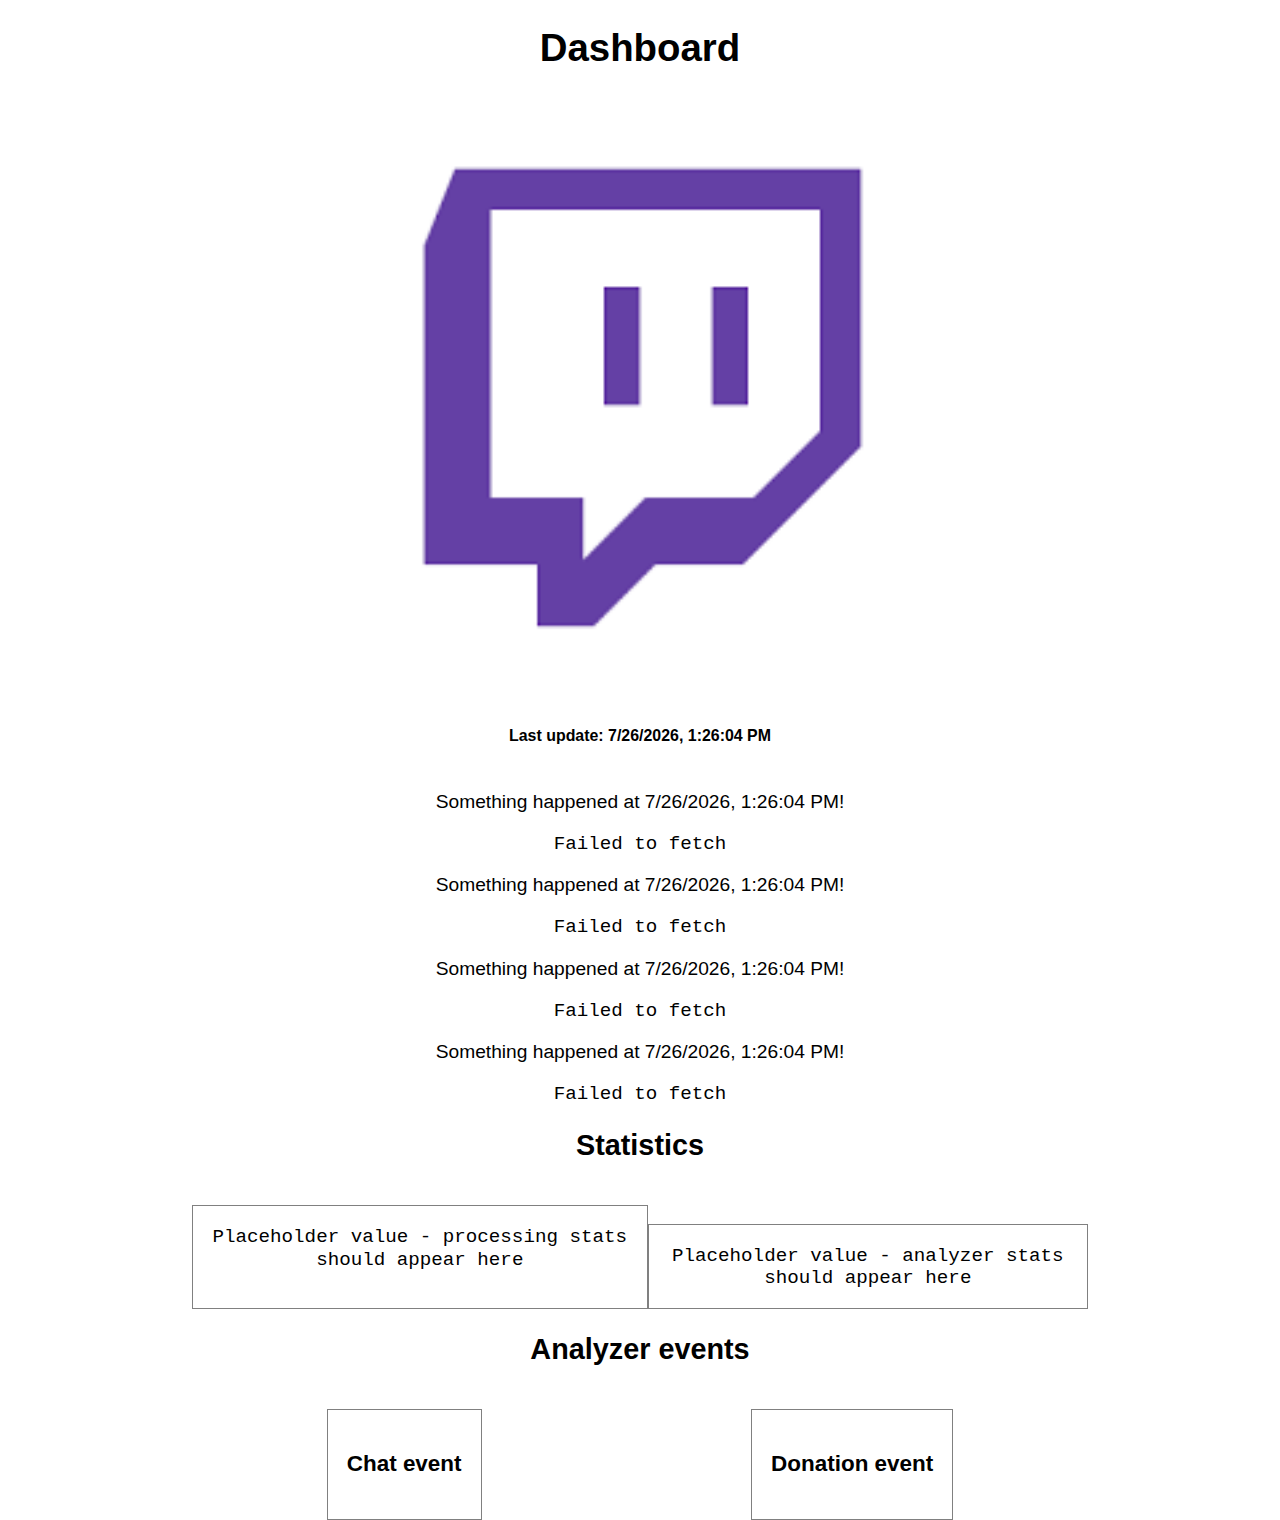
<file: dashboard-ui/index.html>
<!DOCTYPE html>
<html lang="en">

<head>
    <meta charset="utf-8" />
    <link rel="stylesheet" href="style.css">
    <meta name="viewport" content="width=device-width, initial-scale=1" />
    <meta name="theme-color" content="#000000" />
    <meta name="description" content="ACIT3855 statistics application" />
    <script src="updateStats.js"></script>
    <title>ACIT3855 - Livestream Dashboard</title>
</head>

<body>
    <main id="main">
        <div id="header">
            <h1>Dashboard</h1>
        </div>
        <div id="livestream-image">
            <img src="./livestream.png" alt="Livestream Image" width="600">
        </div>
        <h5 id="last-updated">Last update: <span id="last-updated-value">N/A</span></h5>
        <div id="messages"></div>
        <h2>Statistics</h2>
        <div id="statistics">
            <div id="processing">
                <code id="processing-stats">Placeholder value - processing stats should appear here</code>
            </div>
            <div id="analyzer">
                <code id="analyzer-stats">Placeholder value - analyzer stats should appear here</code>
            </div>
        </div>
        <h2>Analyzer events</h2>
        <div id="analyzer">
            <div>
                <h3>Chat event</h3>
                <code id="event-chat">
                </code>
            </div>
            <div>
                <h3>Donation event</h3>
                <code id="event-donation">
                </code>
            </div>
        </div>
    </main>
</body>

</html>
</file>
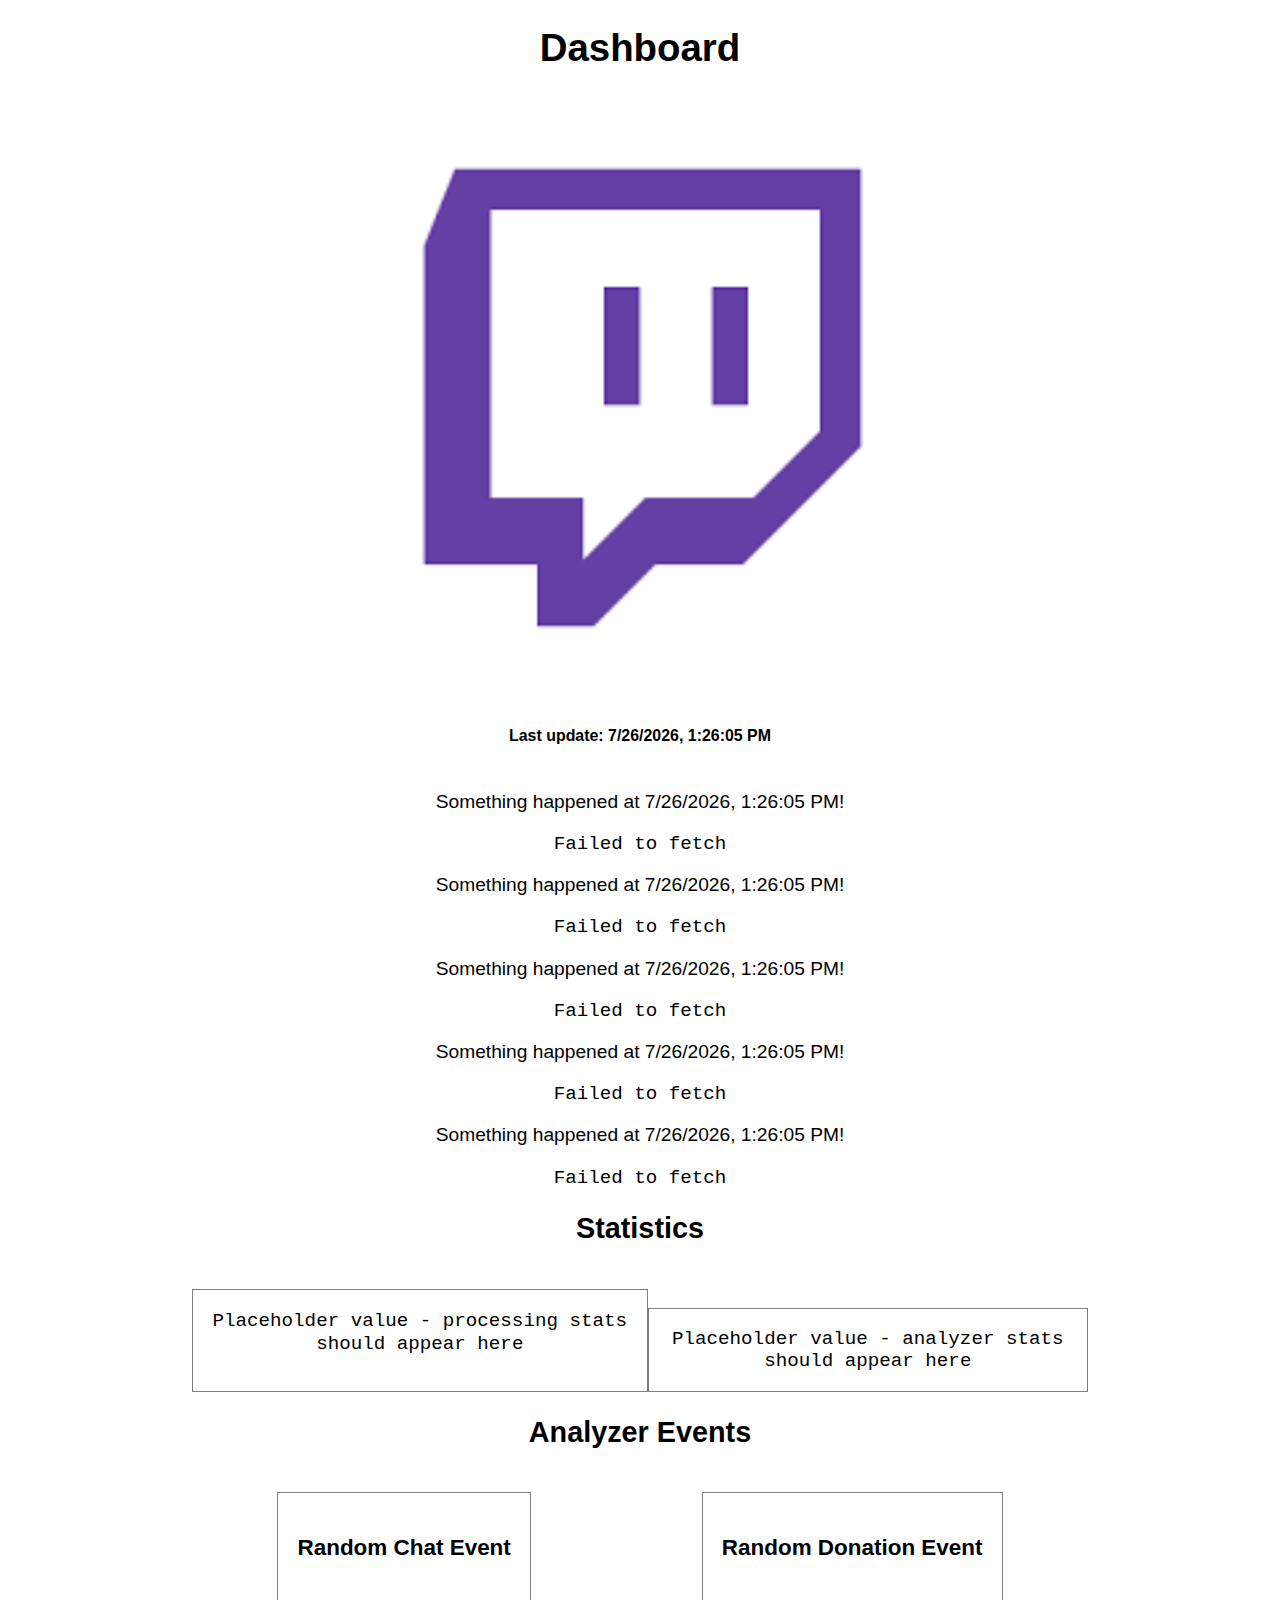
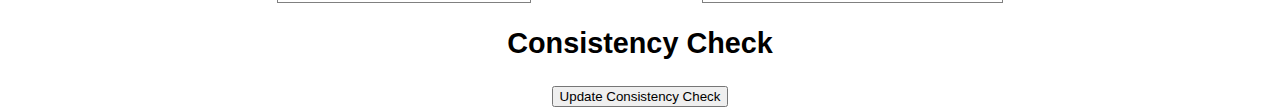
<file: dashboard-ui/dashboard/index.html>
<!DOCTYPE html>
<html lang="en">

<head>
    <meta charset="utf-8" />
    <link rel="stylesheet" href="style.css">
    <meta name="viewport" content="width=device-width, initial-scale=1" />
    <meta name="theme-color" content="#000000" />
    <meta name="description" content="ACIT3855 statistics application" />
    <title>ACIT3855 - Livestream Dashboard</title>
</head>

<body>
    <main id="main">
        <div id="header">
            <h1>Dashboard</h1>
        </div>
        <div id="livestream-image">
            <img src="./livestream.png" alt="Livestream Image" width="600">
        </div>
        <h5 id="last-updated">Last update: <span id="last-updated-value">N/A</span></h5>
        <div id="messages"></div>
        <h2>Statistics</h2>
        <div id="statistics">
            <div id="processing">
                <code id="processing-stats">Placeholder value - processing stats should appear here</code>
            </div>
            <div id="analyzer">
                <code id="analyzer-stats">Placeholder value - analyzer stats should appear here</code>
            </div>
        </div>
        <h2>Analyzer Events</h2>
        <div id="analyzer">
            <div>
                <h3>Random Chat Event</h3>
                <code id="event-chat">
                </code>
            </div>
            <div>
                <h3>Random Donation Event</h3>
                <code id="event-donation">
                </code>
            </div>
        </div>
        <h2>Consistency Check</h2>
        <div>
            <button id="update">Update Consistency Check</button>
        </div>
        <div id="consistency-check">
            <code id="check"></code>
        </div>
    </main>
    <script src="updateStats.js"></script>
</body>

</html>
</file>
<file: dashboard-ui/style.css>
body {
    margin: 0;
    font-family: -apple-system, BlinkMacSystemFont, 'Segoe UI', 'Roboto', 'Oxygen',
        'Ubuntu', 'Cantarell', 'Fira Sans', 'Droid Sans', 'Helvetica Neue',
        sans-serif;
    -webkit-font-smoothing: antialiased;
    -moz-osx-font-smoothing: grayscale;
}

code {
    font-family: source-code-pro, Menlo, Monaco, Consolas, 'Courier New',
        monospace;
}

#main {
    width: 70vw;
    margin: 0 auto;
    font-size: larger;
    text-align: center;
    display: flex;
    flex-direction: column;
}

#statistics, #analyzer {
    display: flex;
    flex-direction: row;
    justify-content: space-around;
    margin-top: 1em;
}

#statistics > div, #analyzer > div {
    border: 1px solid grey;
    padding: 1em;
}

#message {
    display: none;
    background-color: #ccc;
    border: 1px solid orange;
    padding: 1em;
}
</file>
<file: dashboard-ui/dashboard/style.css>
body {
    margin: 0;
    font-family: -apple-system, BlinkMacSystemFont, 'Segoe UI', 'Roboto', 'Oxygen',
        'Ubuntu', 'Cantarell', 'Fira Sans', 'Droid Sans', 'Helvetica Neue',
        sans-serif;
    -webkit-font-smoothing: antialiased;
    -moz-osx-font-smoothing: grayscale;
}

code {
    font-family: source-code-pro, Menlo, Monaco, Consolas, 'Courier New',
        monospace;
}

#main {
    width: 70vw;
    margin: 0 auto;
    font-size: larger;
    text-align: center;
    display: flex;
    flex-direction: column;
}

#statistics, #analyzer {
    display: flex;
    flex-direction: row;
    justify-content: space-around;
    margin-top: 1em;
}

#statistics > div, #analyzer > div {
    border: 1px solid grey;
    padding: 1em;
}

#message {
    display: none;
    background-color: #ccc;
    border: 1px solid orange;
    padding: 1em;
}
</file>
